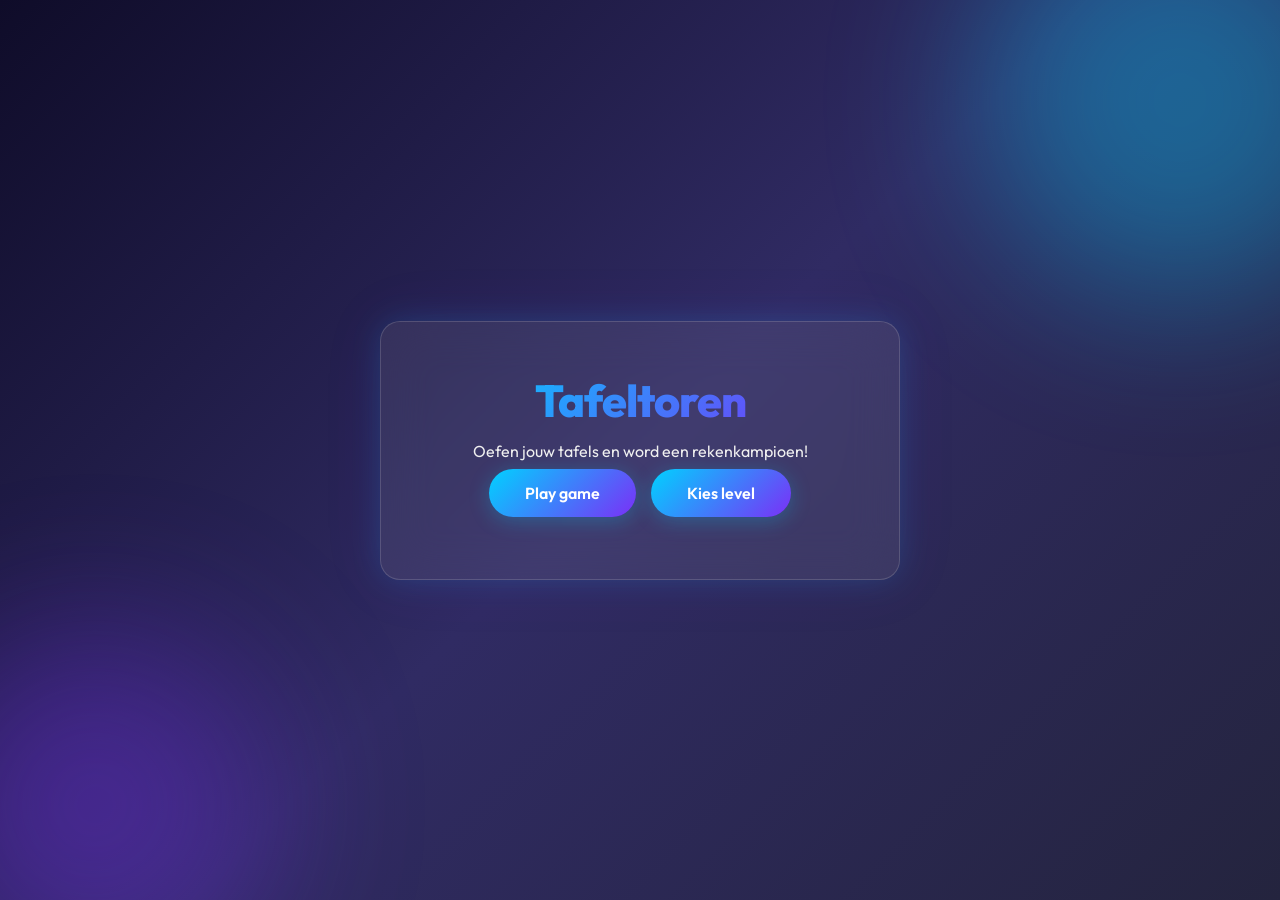
<file: html/index.html>
<!DOCTYPE html>
<html lang="nl">

<head>
    <meta charset="UTF-8">
    <meta name="viewport" content="width=device-width, initial-scale=1.0">
    <title>Tafeltoren</title>

    <!-- Stylesheet -->
    <link rel="stylesheet" href="../css/style.css">
</head>

<body>

    <header class="menu-header">
        <h1 class="h1">Tafeltoren</h1>

        <p class="menu-subtitle">
            Oefen jouw tafels en word een rekenkampioen!
        </p>

        <a href="tafelgame.html" class="button menu-button">
            Play game
        </a>
        <a href="kieslevel.html" class="button menu-button">
            Kies level
        </a>
    </header>

    <script src="../js/script.js"></script>
</body>

</html>
</file>
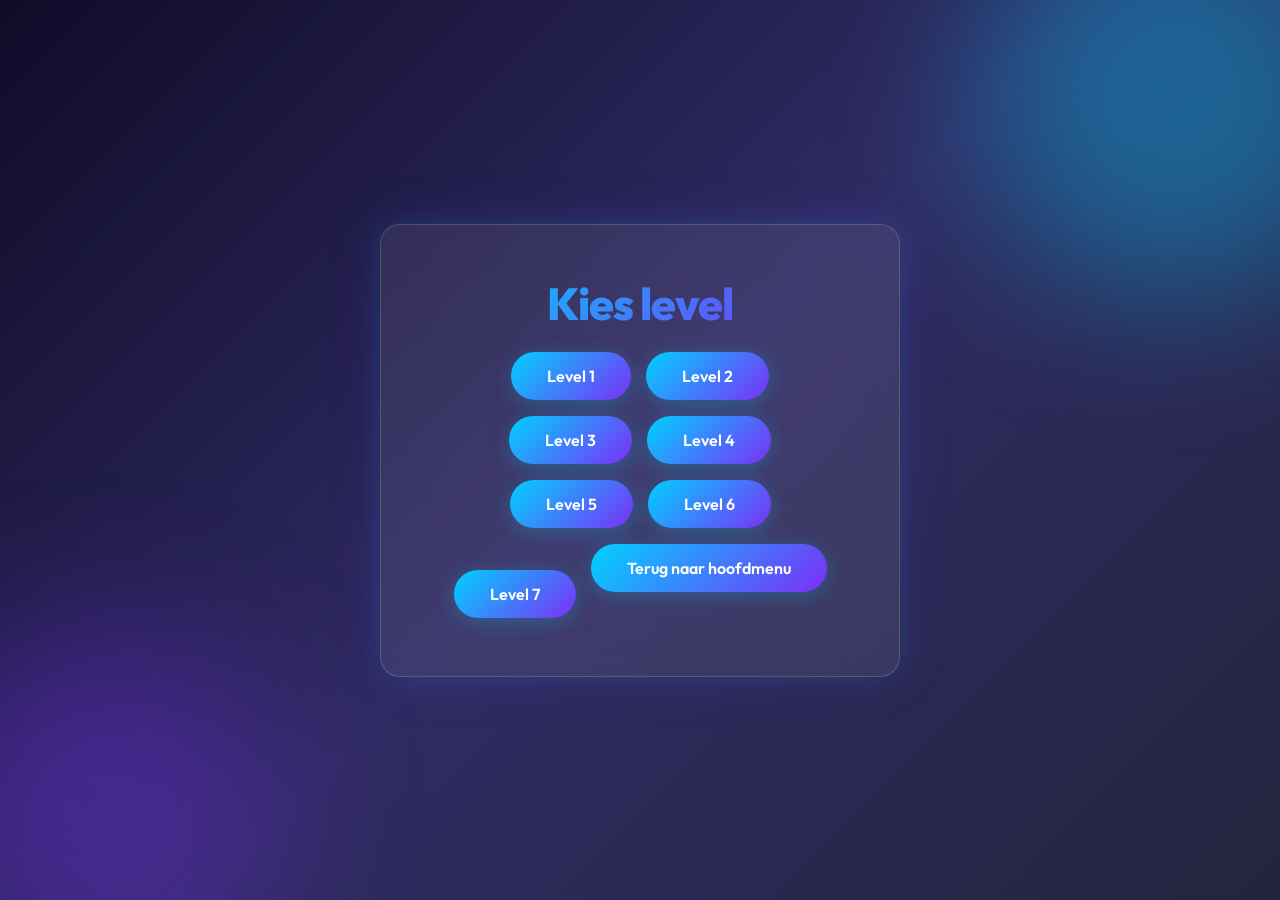
<file: html/kieslevel.html>
<!DOCTYPE html>
<html lang="nl">

<head>
    <meta charset="UTF-8">
    <meta name="viewport" content="width=device-width, initial-scale=1.0">
    <title>Kies level</title>

    <!-- Stylesheet -->
    <link rel="stylesheet" href="../css/style.css">
</head>

<body>
    
    <header class="menu-header">
        <h1 class="h1">Kies level</h1>
        <button class="button">Level 1</button>
        <button class="button" onclick="setLevel(2)">Level 2</button>
        <button class="button">Level 3</button>
        <button class="button">Level 4</button>
        <button class="button">Level 5</button>
        <button class="button">Level 6</button>
        <button class="button">Level 7</button>
        <a href="index.html" class="button menu-button">Terug naar hoofdmenu</a>
    </header>
    <script src="../js/tafel.js"></script>
</body>
</html>
</file>
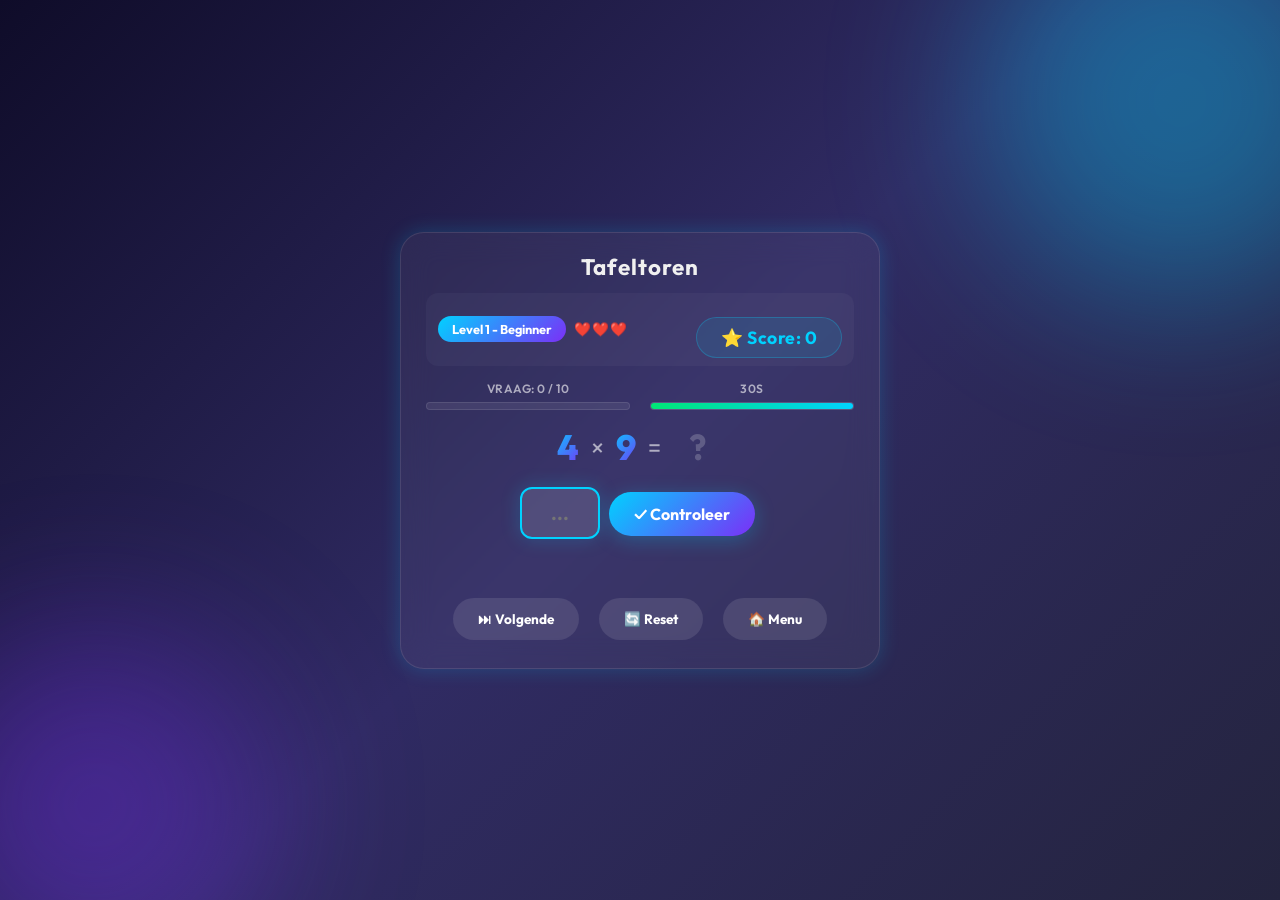
<file: html/tafelgame.html>
<!DOCTYPE html>
<html lang="nl">
<head>
    <meta charset="UTF-8">
    <meta name="viewport" content="width=device-width, initial-scale=1.0">
    <title>Tafeltoren</title>

    <!-- Stylesheets -->
    <link rel="stylesheet" href="../css/style.css">
    <link rel="stylesheet" href="../css/tafelgame.css">
</head>
<body>

    <!-- Level omhoog -->
    <div id="level-up-overlay" class="level-up-overlay">
        <div class="level-up-content">
            <span class="level-up-emoji">🎉</span>
            <span id="level-omhoog-tekst" class="level-up-title">Level 2</span>
            <span id="level-omhoog-naam" class="level-up-naam">Leerling</span>
            <button class="button" style="margin-top: 25px;" onclick="sluitLevelOverlay()">🚀 Volgende Level!</button>
        </div>
    </div>

    <!-- Game Card -->
    <div class="game-card">

        <h2 class="game-title">Tafeltoren</h2>

        <div class="top-info-bar">
            <div class="info-left">
                <span id="level-display" class="level-badge">Level 1 - Beginner</span>
                <span id="health" class="health-badge">❤️❤️❤️</span>
            </div>
            <div class="info-right">
                <span id="score" class="score-badge">⭐ Score: 0</span>
            </div>
        </div>

        <!-- Voortgang en Timer -->
        <div class="status-row">
            <div class="progress-container">
                <span id="vraag-teller" class="vraag-teller">Vraag: 0 / 10</span>
                <div class="progress-bar">
                    <div id="progress-fill" class="progress-fill"></div>
                </div>
            </div>
            <div class="timer-container">
                <span id="timer" class="timer-text">30s</span>
                <div class="timer-bar">
                    <div id="timer-fill" class="timer-fill"></div>
                </div>
            </div>
        </div>

        <!-- Vraag -->
        <div class="question-display">
            <div class="math-problem">
                <span id="getal1" class="math-number">0</span>
                <span class="math-operator">×</span>
                <span id="getal2" class="math-number">0</span>
                <span class="math-equals">=</span>
                <span id="antwoord" class="math-answer">?</span>
            </div>
        </div>

        <!-- Invoer gedeelte -->
        <div class="input-area">
            <input 
                class="input" 
                id="number" 
                type="number" 
                placeholder="..." 
                autocomplete="off"
                autofocus
            >
            <button class="button" onclick="controleerAntwoord()">✓ Controleer</button>
        </div>

        <!-- Feedback -->
        <div id="feedback-tekst" class="feedback-tekst"></div>

        <!-- Knoppen -->
        <div class="button-group">
            <button class="button button-secondary" onclick="volgendeVraag()">⏭ Volgende</button>
            <a href="tafelgame.html" class="button button-secondary">🔄 Reset</a>
            <a href="index.html" class="button button-secondary">🏠 Menu</a>
        </div>

    </div>

    <!-- Script -->
    <script src="../js/tafel.js"></script>

</body>
</html>
</file>
<file: css/style.css>
/* ===== Google Font ===== */
@import url('https://fonts.googleapis.com/css2?family=Outfit:wght@400;600;700;800&display=swap');

/* ===== CSS Custom Properties ===== */
:root {
  --clr-bg-1: #0f0c29;
  --clr-bg-2: #302b63;
  --clr-bg-3: #24243e;
  --clr-accent: #00d2ff;
  --clr-accent-2: #7b2ff7;
  --clr-card: rgba(255, 255, 255, 0.08);
  --clr-card-border: rgba(255, 255, 255, 0.15);
  --clr-text: #f0f0f0;
  --clr-text-muted: rgba(255, 255, 255, 0.6);
  --clr-success: #00e676;
  --clr-danger: #ff5252;
  --radius: 20px;
  --shadow-glow: 0 0 30px rgba(0, 210, 255, 0.15), 0 0 60px rgba(123, 47, 247, 0.1);
}

/* ===== Reset & Base ===== */
*,
*::before,
*::after {
  margin: 0;
  padding: 0;
  box-sizing: border-box;
}

html {
  font-size: 16px;
  scroll-behavior: smooth;
}

body {
  font-family: 'Outfit', sans-serif;
  color: var(--clr-text);
  min-height: 100vh;
  background: linear-gradient(135deg, var(--clr-bg-1) 0%, var(--clr-bg-2) 50%, var(--clr-bg-3) 100%);
  background-attachment: fixed;
  display: flex;
  flex-direction: column;
  align-items: center;
  justify-content: center;
  overflow-x: hidden;
  position: relative;
}

/* Animated floating orbs background */
body::before,
body::after {
  content: '';
  position: fixed;
  border-radius: 50%;
  filter: blur(80px);
  opacity: 0.35;
  z-index: 0;
  pointer-events: none;
}

body::before {
  width: 400px;
  height: 400px;
  background: var(--clr-accent);
  top: -100px;
  right: -100px;
  animation: floatOrb1 8s ease-in-out infinite alternate;
}

body::after {
  width: 350px;
  height: 350px;
  background: var(--clr-accent-2);
  bottom: -80px;
  left: -80px;
  animation: floatOrb2 10s ease-in-out infinite alternate;
}

@keyframes floatOrb1 {
  0%   { transform: translate(0, 0) scale(1); }
  100% { transform: translate(-60px, 80px) scale(1.15); }
}

@keyframes floatOrb2 {
  0%   { transform: translate(0, 0) scale(1); }
  100% { transform: translate(70px, -90px) scale(1.2); }
}

/* ===== Header / Card Container ===== */
header,
.game-card {
  position: relative;
  z-index: 1;
  background: var(--clr-card);
  backdrop-filter: blur(24px);
  -webkit-backdrop-filter: blur(24px);
  border: 1px solid var(--clr-card-border);
  border-radius: var(--radius);
  box-shadow: var(--shadow-glow);
  padding: 50px 60px;
  text-align: center;
  max-width: 520px;
  width: 90%;
  animation: fadeSlideUp 0.8s cubic-bezier(0.22, 1, 0.36, 1) both;
}

@keyframes fadeSlideUp {
  0% {
    opacity: 0;
    transform: translateY(40px) scale(0.96);
  }
  100% {
    opacity: 1;
    transform: translateY(0) scale(1);
  }
}

/* ===== Typography ===== */
h1, .h1 {
  font-size: 2.8rem;
  font-weight: 800;
  letter-spacing: -1px;
  background: linear-gradient(135deg, var(--clr-accent), var(--clr-accent-2));
  -webkit-background-clip: text;
  -webkit-text-fill-color: transparent;
  background-clip: text;
  margin-bottom: 12px;
  text-shadow: none;
}

h2 {
  font-size: 1.8rem;
  font-weight: 700;
  color: var(--clr-text);
  margin-bottom: 24px;
}

/* ===== Buttons ===== */
/*
Source - https://stackoverflow.com/a/710108
Posted by TStamper, modified by community. See post 'Timeline' for change history
Retrieved 2026-04-09, License - CC BY-SA 3.0
*/

.button {
  display: inline-block;
  font-family: 'Outfit', sans-serif;
  font-size: 1rem;
  font-weight: 600;
  text-decoration: none;
  color: #fff;
  background: linear-gradient(135deg, var(--clr-accent), var(--clr-accent-2));
  padding: 14px 36px;
  border: none;
  border-radius: 50px;
  cursor: pointer;
  transition: all 0.35s cubic-bezier(0.22, 1, 0.36, 1);
  box-shadow: 0 4px 20px rgba(0, 210, 255, 0.25);
  position: relative;
  overflow: hidden;
  margin: 8px 6px;
}

.button::before {
  content: '';
  position: absolute;
  top: 0;
  left: -100%;
  width: 100%;
  height: 100%;
  background: linear-gradient(90deg, transparent, rgba(255,255,255,0.2), transparent);
  transition: left 0.5s;
}

.button:hover::before {
  left: 100%;
}

.button:hover {
  transform: translateY(-3px) scale(1.04);
  box-shadow: 0 8px 35px rgba(0, 210, 255, 0.4), 0 0 20px rgba(123, 47, 247, 0.3);
}

.button:active {
  transform: translateY(0) scale(0.98);
  box-shadow: 0 2px 10px rgba(0, 210, 255, 0.2);
}

/* Secondary / smaller button variant */
.button-secondary {
  background: rgba(255, 255, 255, 0.1);
  border: 1px solid var(--clr-card-border);
  box-shadow: none;
  padding: 10px 24px;
  font-size: 0.9rem;
}

.button-secondary:hover {
  background: rgba(255, 255, 255, 0.2);
  box-shadow: 0 4px 20px rgba(255, 255, 255, 0.1);
}

/* ===== Inputs ===== */
.input {
  font-family: 'Outfit', sans-serif;
  font-size: 1.2rem;
  font-weight: 600;
  color: var(--clr-text);
  background: rgba(255, 255, 255, 0.08);
  border: 2px solid var(--clr-card-border);
  border-radius: 14px;
  padding: 12px 20px;
  width: 120px;
  text-align: center;
  outline: none;
  transition: all 0.3s ease;
  -moz-appearance: textfield;
}

.input::-webkit-inner-spin-button,
.input::-webkit-outer-spin-button {
  -webkit-appearance: none;
  margin: 0;
}

.input:focus {
  border-color: var(--clr-accent);
  box-shadow: 0 0 20px rgba(0, 210, 255, 0.2);
  background: rgba(255, 255, 255, 0.12);
}

/* ===== Score Display ===== */
#score {
  display: inline-block;
  font-size: 1.1rem;
  font-weight: 700;
  color: var(--clr-accent);
  background: rgba(0, 210, 255, 0.1);
  border: 1px solid rgba(0, 210, 255, 0.25);
  border-radius: 50px;
  padding: 8px 24px;
  margin-top: 16px;
  letter-spacing: 0.5px;
}

/* ===== Utility ===== */
.pgb {
  border: none;
  padding: 8px 15px;
  border-radius: 20px;
  background-color: darkturquoise;
  color: white;
  cursor: pointer;
  transition: all 0.5s ease-in;
  box-shadow: 2px 2px turquoise;
}
.pgb:hover {
  background-color: rgb(0, 251, 255);
  color: black;
  box-shadow: 0 0 25px #39a892, 0 0 50px #39a892;
}

/* ===== Responsive ===== */
@media (max-width: 600px) {
  header,
  .game-card {
    padding: 30px 24px;
    border-radius: 16px;
  }

  h1, .h1 {
    font-size: 2rem;
  }

  .button {
    padding: 12px 24px;
    font-size: 0.9rem;
  }
}
</file>
<file: css/tafelgame.css>
/* Root Variabelen voor Kleuren */
:root {
  --clr-accent: #00d2ff;
  --clr-accent-2: #7b2ff7;
  --clr-success: #00e676;
  --clr-danger: #ff5252;
  --clr-text-muted: rgba(255, 255, 255, 0.6);
  --shadow-glow: 0 0 20px rgba(0, 210, 255, 0.2);
}

/* ===== Game Card & Layout ===== */
.game-card {
  background: rgba(255, 255, 255, 0.05);
  backdrop-filter: blur(15px);
  border-radius: 24px;
  padding: 20px 25px;
  max-width: 480px;
  margin: 10px auto;
  text-align: center;
  border: 1px solid rgba(255, 255, 255, 0.1);
  box-shadow: var(--shadow-glow);
  color: #fff;
}

.game-title {
  font-size: 1.4rem;
  margin-bottom: 12px;
  letter-spacing: 1px;
}

/* New Top Info Bar */
.top-info-bar {
  display: flex;
  justify-content: space-between;
  align-items: center;
  margin-bottom: 15px;
  background: rgba(255, 255, 255, 0.03);
  padding: 8px 12px;
  border-radius: 12px;
}

.info-left, .info-right {
  display: flex;
  align-items: center;
  gap: 8px;
}

.health-badge {
  font-size: 0.85rem;
  letter-spacing: 1px;
}

.score-badge {
  font-size: 0.9rem;
  font-weight: 700;
  color: #ffeb3b;
}

/* Status Row (Progress + Timer) */
.status-row {
  display: flex;
  gap: 20px;
  margin-bottom: 15px;
}

.progress-container, .timer-container {
  flex: 1;
}

/* Informatiebalk van level */
.level-bar {
  display: flex;
  align-items: center;
  justify-content: space-between;
  gap: 10px;
  margin-bottom: 10px;
  flex-wrap: wrap;
}

.level-badge {
  font-size: 0.8rem;
  font-weight: 700;
  color: #fff;
  background: linear-gradient(135deg, var(--clr-accent), var(--clr-accent-2));
  padding: 5px 14px;
  border-radius: 50px;
}

.level-naam-badge {
  font-size: 0.85rem;
  font-weight: 600;
  color: var(--clr-accent);
}

.vraag-teller, .timer-text {
  font-size: 0.75rem;
  font-weight: 600;
  color: var(--clr-text-muted);
  display: block;
  margin-bottom: 6px;
  text-transform: uppercase;
  letter-spacing: 0.5px;
}

/* Progressiebalk */
.progress-bar {
  width: 100%;
  height: 8px;
  background: rgba(255, 255, 255, 0.08);
  border-radius: 50px;
  margin-bottom: 0;
  overflow: hidden;
  border: 1px solid rgba(255, 255, 255, 0.1);
}

.progress-fill {
  height: 100%;
  width: 0%;
  background: linear-gradient(90deg, var(--clr-accent), var(--clr-accent-2));
  transition: width 0.5s ease;
}

/* Timer Balk */
.timer-bar {
  width: 100%;
  height: 8px;
  background: rgba(255, 255, 255, 0.08);
  border-radius: 50px;
  margin-bottom: 0;
  overflow: hidden;
  border: 1px solid rgba(255, 255, 255, 0.1);
}

.timer-fill {
  height: 100%;
  width: 100%;
  background: linear-gradient(90deg, #00e676, var(--clr-accent));
  transition: width 1s linear, background 0.3s ease;
}

.timer-fill.low {
  background: linear-gradient(90deg, rgb(255, 0, 0), #ffab40);
}

.timer-fill.blink {
  animation: timerBlink 1s infinite;
}

.timer-text {
  /* Al gecombineerd met vraag-teller */
}

.timer-text.low {
  color: rgb(255, 0, 0);
  font-weight: 800;
}

.timer-text.blink {
  animation: timerBlink 1s infinite;
}

/* Timer labels moved to container */
.timer { display: none; }

.timer.low {
  color: var(--clr-danger);
  box-shadow: 0 0 15px rgba(255, 82, 82, 0.3);
}

.timer.blink {
  animation: timerBlink 1s infinite;
}

/* Vraag Display area  */
.question-label {
  display: block;
  font-size: 0.8rem;
  color: var(--clr-text-muted);
  text-transform: uppercase;
  letter-spacing: 2px;
  margin-bottom: 15px;
}

.math-problem {
  display: flex;
  align-items: center;
  justify-content: center;
  gap: 12px;
  margin-bottom: 15px;
}

.math-number {
  font-size: 2.2rem;
  font-weight: 800;
  background: linear-gradient(135deg, var(--clr-accent), var(--clr-accent-2));
  -webkit-background-clip: text;
  -webkit-text-fill-color: transparent;
  animation: popIn 0.4s ease-out;
}

.math-operator, .math-equals {
  font-size: 1.5rem;
  color: var(--clr-text-muted);
}

.math-answer {
  font-size: 2.2rem;
  font-weight: 700;
  color: rgba(255, 255, 255, 0.2);
  min-width: 50px;
  display: inline-block;
  transition: color 0.3s ease;
}

/* Invoer en knoppen */
.input {
  width: 80px;
  background: rgba(255, 255, 255, 0.1);
  border: 2px solid rgba(255, 255, 255, 0.1);
  border-radius: 12px;
  padding: 12px;
  color: #fff;
  font-size: 1.2rem;
  font-weight: 700;
  text-align: center;
  outline: none;
  transition: border-color 0.3s ease;
}

.button {
  background: linear-gradient(135deg, var(--clr-accent), var(--clr-accent-2));
  border: none;
  border-radius: 50px;
  padding: 12px 25px;
  color: #fff;
  font-weight: 700;
  cursor: pointer;
  transition: transform 0.2s;
}

.button:active {
  transform: scale(0.95);
}

.button-secondary {
  background: rgba(255, 255, 255, 0.1);
  font-size: 0.85rem;
}

.button-group {
  display: flex;
  justify-content: center;
  gap: 8px;
  margin: 10px 0 0;
  flex-wrap: wrap;
}

/* Score en feedback */
.score-area {
  margin-top: 15px;
  font-size: 1.1rem;
  font-weight: 700;
  color: #ffeb3b;
}

.feedback-tekst {
  margin-top: 12px;
  font-weight: 700;
  font-size: 1rem;
  min-height: 24px;
  text-align: center;
  transition: all 0.3s ease;
}

/* Animaties van de feedback */
.correct-flash {
  animation: correctPulse 0.6s ease-out;
  border-color: var(--clr-success) !important;
}

.incorrect-shake {
  animation: incorrectShake 0.5s ease-out;
  border-color: var(--clr-danger) !important;
}

@keyframes popIn {
  0% { transform: scale(0.5); opacity: 0; }
  100% { transform: scale(1); opacity: 1; }
}

@keyframes incorrectShake {
  0%, 100% { transform: translateX(0); }
  20% { transform: translateX(-10px); }
  40% { transform: translateX(10px); }
  60% { transform: translateX(-7px); }
  80% { transform: translateX(7px); }
}

@keyframes correctPulse {
  0% { box-shadow: 0 0 0 0 rgba(0, 230, 118, 0.4); }
  100% { box-shadow: 0 0 0 20px rgba(0, 230, 118, 0); }
}

@keyframes timerBlink {
  0%, 100% { opacity: 1; }
  50% { opacity: 0.3; }
}

/* Level omhoog */
.level-up-overlay {
  position: fixed;
  inset: 0;
  background: rgba(15, 12, 41, 0.9);
  backdrop-filter: blur(10px);
  display: flex;
  align-items: center;
  justify-content: center;
  z-index: 1000;
  opacity: 0;
  pointer-events: none;
  transition: opacity 0.4s ease;
}

.level-up-overlay.show {
  opacity: 1;
  pointer-events: auto;
}

.level-up-content {
  text-align: center;
  padding: 40px 20px;
  animation: popupScale 0.4s ease-out;
}

.level-up-emoji {
  font-size: 3.5rem;
  display: block;
  margin-bottom: 10px;
}

.level-up-title {
  font-size: 2.6rem;
  font-weight: 800;
  margin-bottom: 8px;
  background: linear-gradient(135deg, var(--clr-accent), var(--clr-accent-2));
  -webkit-background-clip: text;
  -webkit-text-fill-color: transparent;
}

.level-up-naam {
  font-size: 1.4rem;
  color: var(--clr-text-muted);
  display: block;
}

@keyframes popupScale {
  0% { transform: scale(0.6); opacity: 0; }
  100% { transform: scale(1); opacity: 1; }
}
</file>
